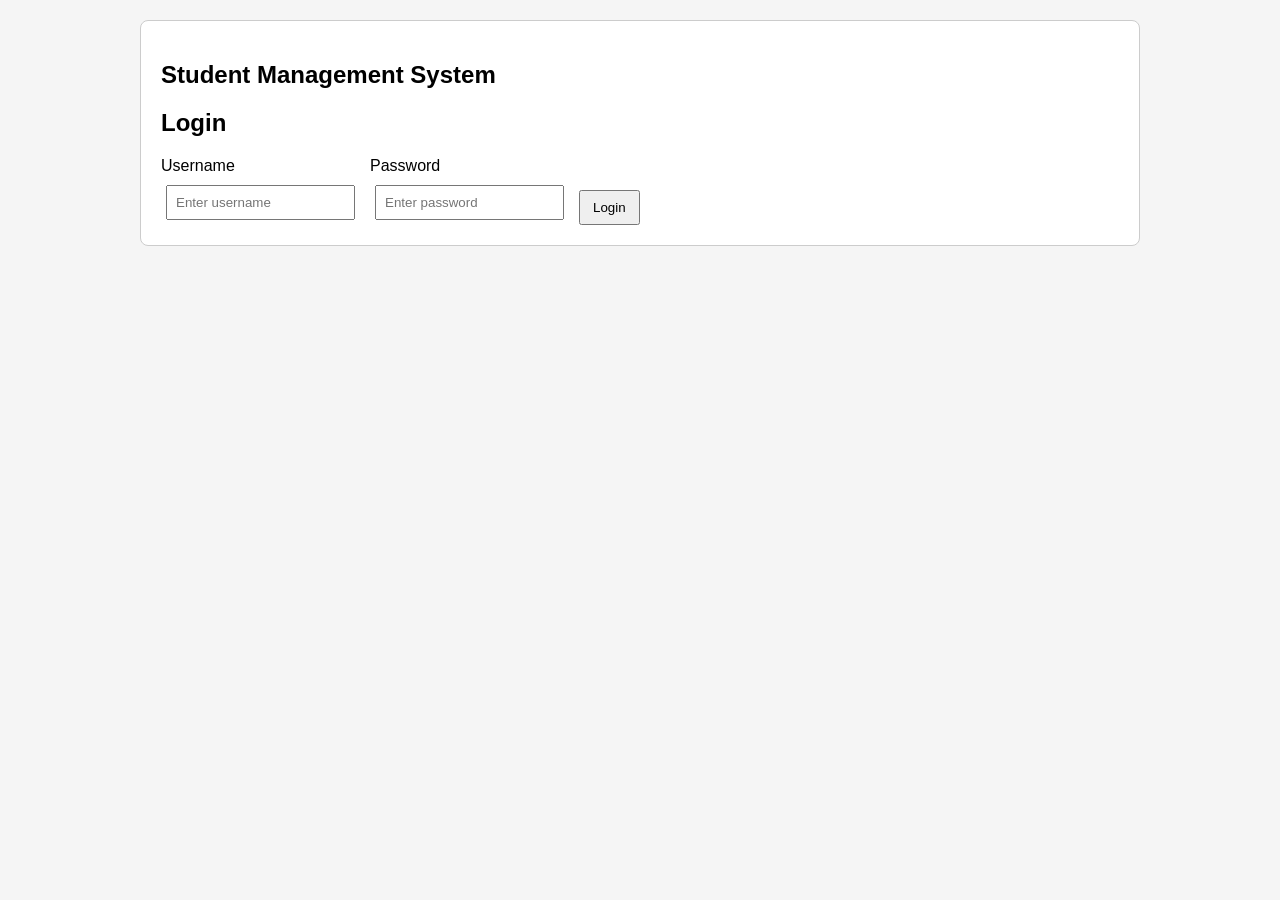
<file: index.html>
<!DOCTYPE html>
<html lang="en">
<head>
    <meta charset="UTF-8">
    <meta name="viewport" content="width=device-width, initial-scale=1.0">

    <title>Student Management System - Login</title>

    <link rel="stylesheet" href="css/style.css">
</head>

<body>

    <main>
        <section class="login-container">

            <h1>Student Management System</h1>

            <h2>Login</h2>

            <form id="loginForm">

                <div>
                    <label for="username">Username</label>

                    <input
                        type="text"
                        id="username"
                        placeholder="Enter username"
                        required
                    >
                </div>

                <div>
                    <label for="password">Password</label>

                    <input
                        type="password"
                        id="password"
                        placeholder="Enter password"
                        required
                    >
                </div>

                <button type="submit">Login</button>

                <p id="loginMessage"></p>

            </form>

        </section>
    </main>

    <script src="js/login.js"></script>

</body>
</html>
</file>
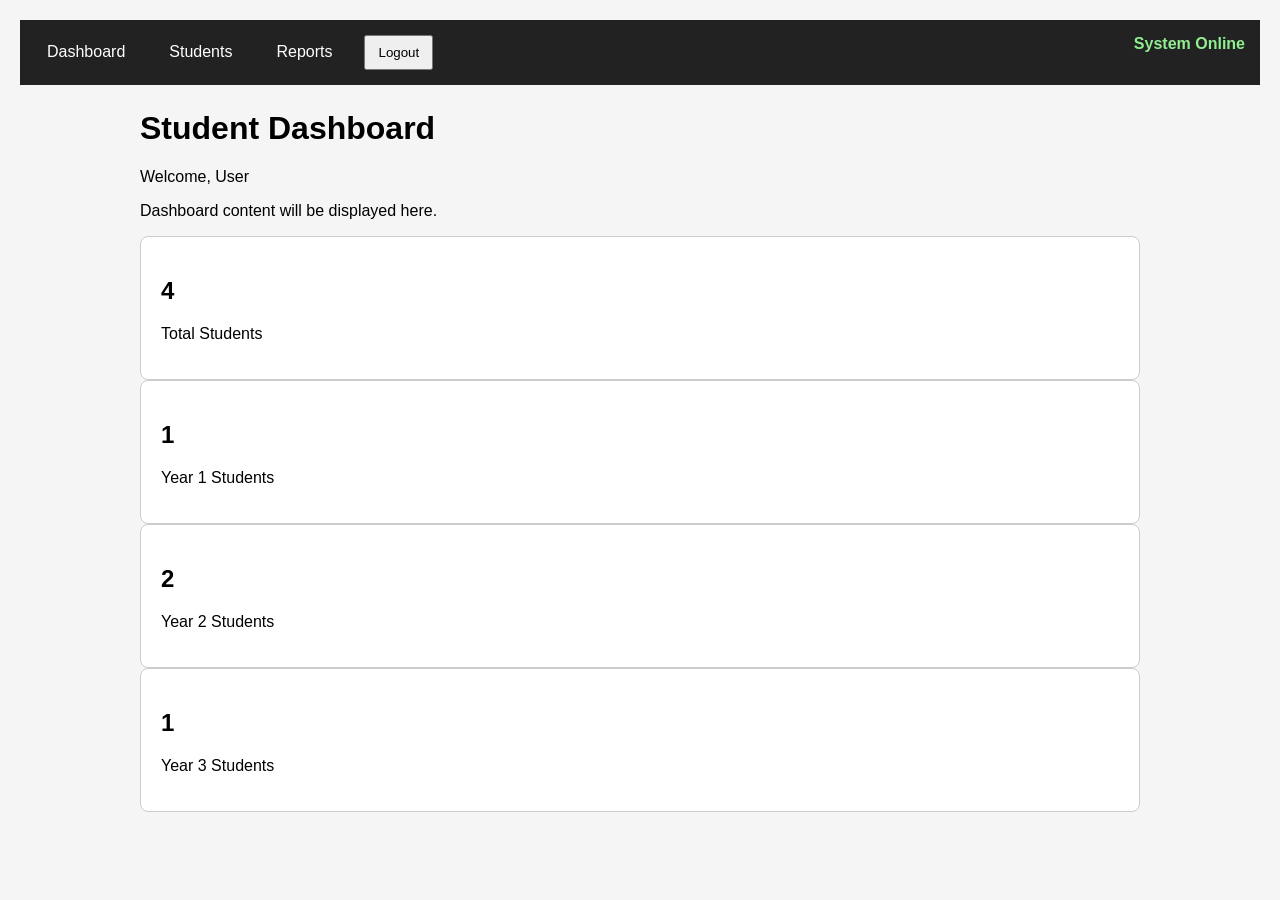
<file: dashboard.html>
<html lang="en">
<head>
    <meta charset="UTF-8">
    <meta name="viewport" content="width=device-width, initial-scale=1.0">
    <title>Dashboard</title>
    <link rel="stylesheet" href="css/style.css">
</head>

<body>

    <nav id="mainNavigation"></nav>

    <main>

        <h1>Student Dashboard</h1>

        <p id="welcomeMessage"></p>

        <p>Dashboard content will be displayed here.</p>

        <div class="dashboard-cards">

            <div class="card">
                <h2 id="totalStudents">0</h2>
                <p>Total Students</p>
            </div>

            <div class="card">
                <h2 id="yearOneStudents">0</h2>
                <p>Year 1 Students</p>
            </div>

            <div class="card">
                <h2 id="yearTwoStudents">0</h2>
                <p>Year 2 Students</p>
            </div>

            <div class="card">
                <h2 id="yearThreeStudents">0</h2>
                <p>Year 3 Students</p>
            </div>

        </div>

    </main>

    <script src="js/app.js"></script>
    <script src="js/studentData.js"></script>
    <script src="js/dashboard.js"></script>

</body>
</html>
</file>
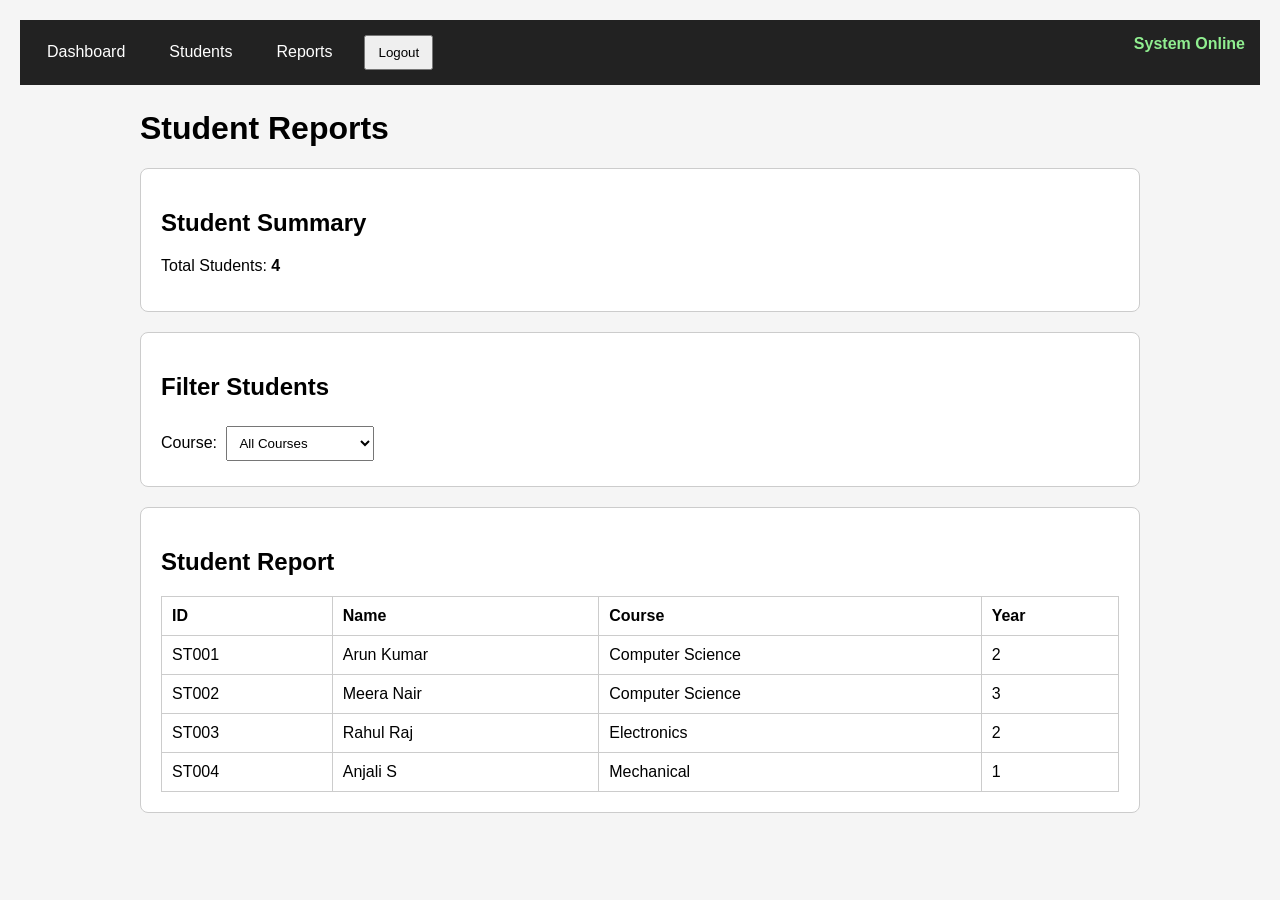
<file: reports.html>
<!DOCTYPE html>
<html lang="en">
<head>
    <meta charset="UTF-8">
    <meta name="viewport" content="width=device-width, initial-scale=1.0">

    <title>Student Reports</title>

    <link rel="stylesheet" href="css/style.css">
</head>

<body>

    <nav id="mainNavigation"></nav>

    <main>

        <h1>Student Reports</h1>

        <section>

            <h2>Student Summary</h2>

            <p>
                Total Students:
                <strong id="reportTotalStudents">0</strong>
            </p>

        </section>

        <section>

            <h2>Filter Students</h2>

            <label for="courseFilter">
                Course:
            </label>

            <select id="courseFilter">

                <option value="all">
                    All Courses
                </option>

                <option value="Computer Science">
                    Computer Science
                </option>

                <option value="Electronics">
                    Electronics
                </option>

                <option value="Mechanical">
                    Mechanical
                </option>

            </select>

        </section>

        <section>

            <h2>Student Report</h2>

            <table>

                <thead>
                    <tr>
                        <th>ID</th>
                        <th>Name</th>
                        <th>Course</th>
                        <th>Year</th>
                    </tr>
                </thead>

                <tbody id="reportTableBody">
                </tbody>

            </table>

        </section>

    </main>

    <script src="js/app.js"></script>
    <script src="js/studentData.js"></script>
    <script src="js/reports.js"></script>

</body>
</html>
</file>
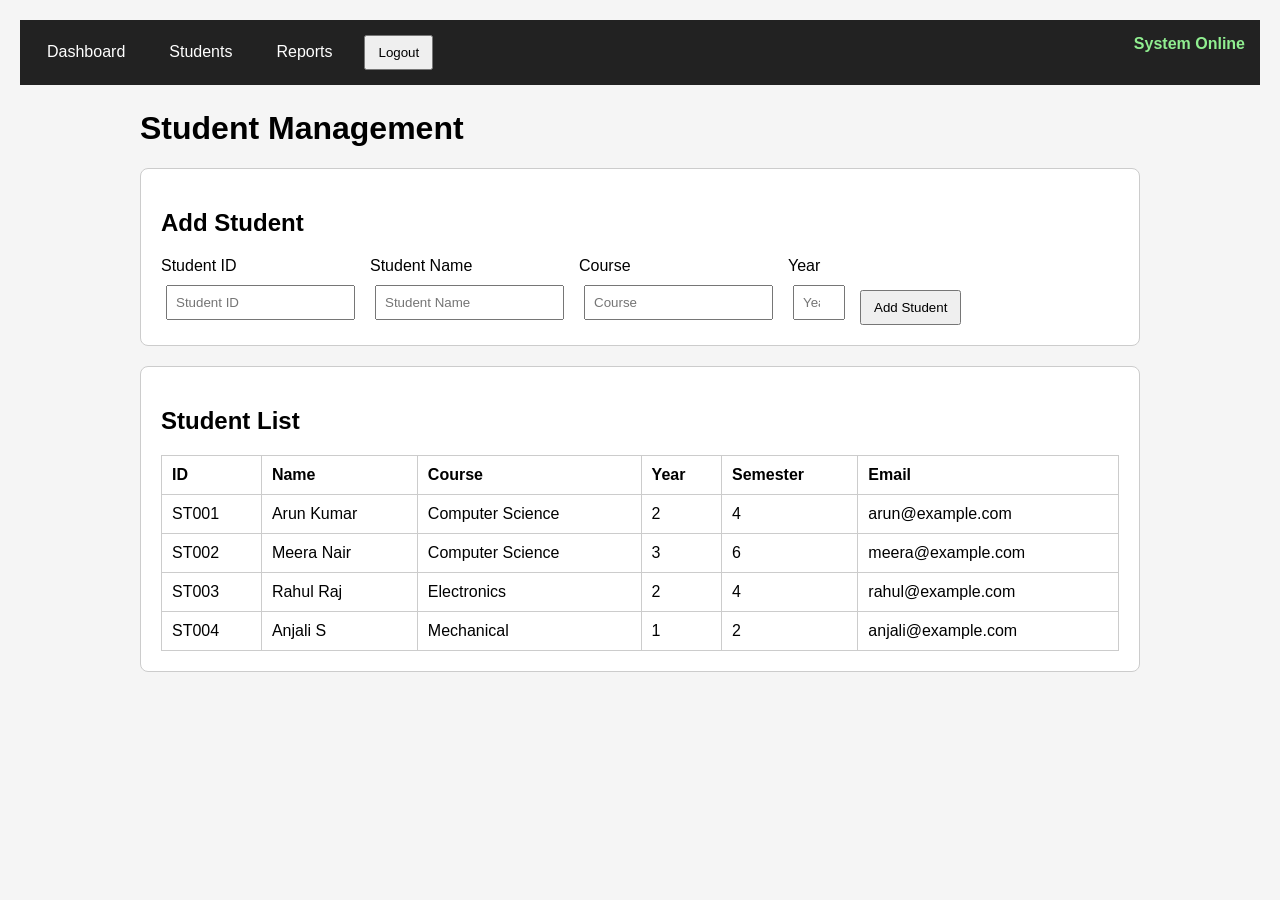
<file: students.html>
<!DOCTYPE html>
<html lang="en">

<head>
    <meta charset="UTF-8">

    <meta name="viewport" content="width=device-width, initial-scale=1.0">

    <title>Student Management</title>

    <link rel="stylesheet" href="css/style.css">
</head>

<body>

    <nav id="mainNavigation"></nav>

    <main>

        <h1>Student Management</h1>

        <!-- Add Student Section -->
        <section>

            <h2>Add Student</h2>

            <form id="studentForm">

                <div>
                    <label for="studentId">Student ID</label>

                    <input
                        type="text"
                        id="studentId"
                        placeholder="Student ID"
                        required
                    >
                </div>

                <div>
                    <label for="studentName">Student Name</label>

                    <input
                        type="text"
                        id="studentName"
                        placeholder="Student Name"
                        required
                    >
                </div>

                <div>
                    <label for="studentCourse">Course</label>

                    <input
                        type="text"
                        id="studentCourse"
                        placeholder="Course"
                        required
                    >
                </div>

                <div>
                    <label for="studentYear">Year</label>

                    <input
                        type="number"
                        id="studentYear"
                        placeholder="Year"
                        min="1"
                        max="4"
                        required
                    >
                </div>

                <button type="submit">
                    Add Student
                </button>

            </form>

        </section>


        <!-- Student List Section -->
        <section>

            <h2>Student List</h2>

            <table>

                <thead>
                    <tr>
                        <th>ID</th>
                        <th>Name</th>
                        <th>Course</th>
                        <th>Year</th>
                        <th>Semester</th>
                        <th>Email</th>
                    </tr>
                </thead>

                <tbody id="studentTableBody">
                </tbody>

            </table>

        </section>

    </main>

    <script src="js/app.js"></script>
    <script src="js/studentData.js"></script>
    <script src="js/students.js"></script>

</body>

</html>
</file>
<file: css/style.css>
body {
    font-family: Arial, sans-serif;
    margin: 0;
    padding: 20px;
    background-color: #f5f5f5;
}

nav {
    display: flex;
    gap: 20px;
    padding: 15px;
    margin-bottom: 25px;
    background-color: #222;
}

nav a {
    color: white;
    text-decoration: none;
    padding: 8px 12px;
}

nav a:hover {
    text-decoration: underline;
}

main {
    max-width: 1000px;
    margin: auto;
}

section {
    padding: 20px;
    margin-bottom: 20px;
    background-color: white;
    border: 1px solid #ccc;
    border-radius: 8px;
}

.card {
    padding: 20px;
    background-color: white;
    border: 1px solid #ccc;
    border-radius: 8px;
}

button {
    padding: 8px 12px;
    cursor: pointer;
}

input,
select {
    padding: 8px;
    margin: 5px;
}

table {
    width: 100%;
    border-collapse: collapse;
    background-color: white;
}

th,
td {
    padding: 10px;
    border: 1px solid #ccc;
    text-align: left;
}

.system-status {
    margin-left: auto;
    color: lightgreen;
    font-weight: bold;
}

/* Student Management Form */
form {
    display: flex;
    flex-wrap: wrap;
    gap: 10px;
}

form div {
    display: flex;
    flex-direction: column;
    gap: 5px;
}

form button {
    align-self: end;
.login-container {
    max-width: 400px;
    margin: 80px auto;
    padding: 30px;
    background-color: white;
    border: 1px solid #ccc;
    border-radius: 8px;
}

.login-container h1,
.login-container h2 {
    text-align: center;
}

.login-container form {
    display: flex;
    flex-direction: column;
    gap: 15px;
}

.login-container input {
    width: 100%;
    box-sizing: border-box;
    margin: 5px 0;
}

.login-container button {
    margin-top: 10px;
}

#loginMessage {
    margin: 0;
    text-align: center;
}

.dashboard-cards {
    display: grid;
    grid-template-columns: repeat(4, 1fr);
    gap: 20px;
    margin: 25px 0;
}

.dashboard-cards .card {
    text-align: center;
}

.dashboard-cards h2 {
    font-size: 32px;
    margin: 10px 0;

section h2 {
    margin-top: 0;
}

select {
    min-width: 200px;
}

table th {
    font-weight: bold;

}
</file>
